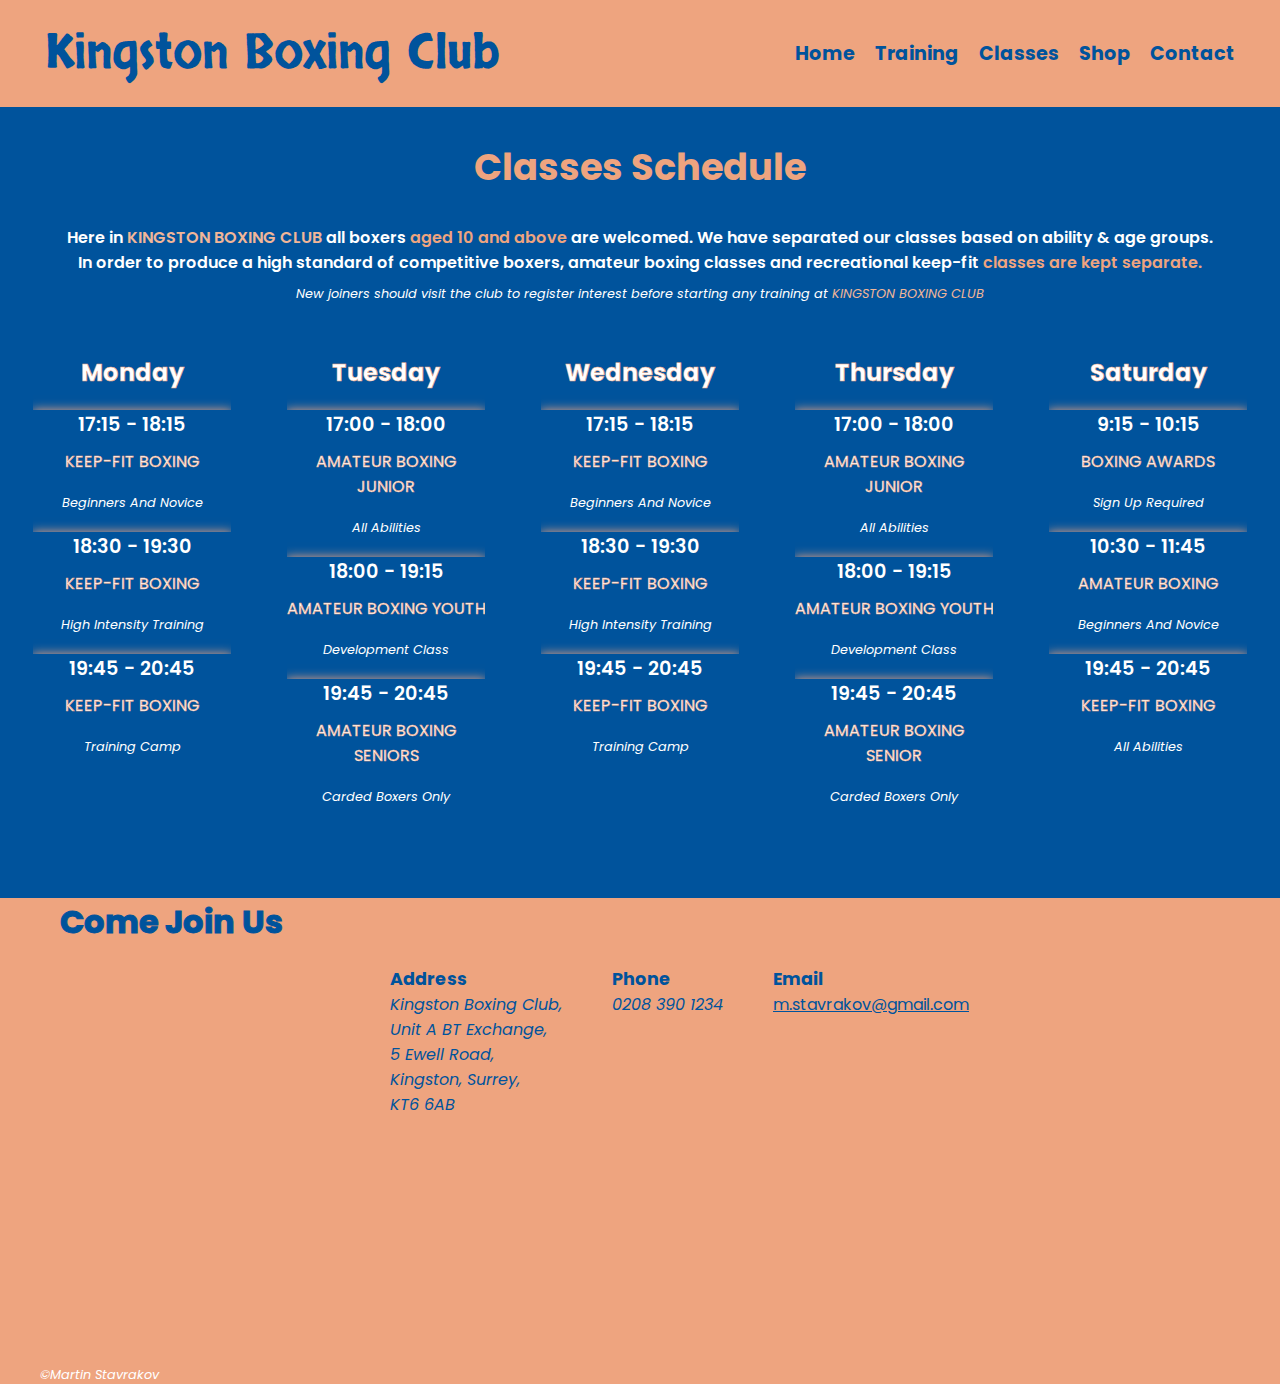
<file: classes.html>
<!DOCTYPE html>
<html lang="en">
<head>
    <meta charset="UTF-8">
    <meta http-equiv="X-UA-Compatible" content="IE=edge">
    <meta name="viewport" content="width=device-width, initial-scale=1.0">
    <link rel="stylesheet" href="./style.css">
    <link rel="icon" href="./images/favicon.ico" type="image/x-icon">
    <title>Kingston Boxing Classes</title>
</head>
<body>

    <!-- navigation bar -->
    <header class="navigation">
            <nav class="nav_flex container">
                <p class="logo">
                    <span style="--i:1">kingston</span>
                    <span style="--i:2">boxing</span>
                    <span style="--i:3">club</span>
                </p>
                <div class="nav_right_section">
                    <ul>
                        <li><a href="./index.html">Home</a></li>
                        <li><a href="./training.html">Training</a></li>
                        <li><a href="./classes.html">Classes</a></li>
                        <li><a href="./shop.html">Shop</a></li>
                        <li><a href="./contact.html">Contact</a></li>
                    </ul>
                </div>
            </nav>
    </header>

    <section>
        <div class="classes">
            <h2>Classes Schedule</h2>
            <p class="classes_text">Here in <span class="club_name">kingston boxing club</span> all boxers <span class="important_text">aged 10 and above</span> are welcomed. We have separated our classes based on
            ability &amp; age groups. In order to produce a high standard of competitive boxers, amateur boxing classes and recreational keep-fit <span class="important_text">classes
            are kept separate.</span></p>
            <p class="new_joiners">New joiners should visit the club to register interest before starting any training at <span class="club_name">kingston boxing
            club</span></p>
        </div>
        <div class="classes_table">
                <table class="table_box">
                    <tr>
                        <th>Monday</th>
                    </tr>
                    <tr class="border_top">
                        <td class="classes_time">17:15 - 18:15</td>
                        <td class="class_type">keep-fit boxing</td>
                        <td class="small_text">beginners and novice</td>
                    </tr>
                    <tr class="border_top">
                        <td class="classes_time">18:30 - 19:30</td>
                        <td class="class_type">keep-fit boxing</td>
                        <td class="small_text">high intensity training</td>
                    </tr>
                    <tr class="border_top">
                        <td class="classes_time">19:45 - 20:45</td>
                        <td class="class_type">keep-fit boxing</td>
                        <td class="small_text">training camp</td>
                    </tr>
                </table>
    
            <table class="table_box">
                <tr>
                    <th>Tuesday</th>
                </tr>
                <tr class="border_top">
                    <td class="classes_time">17:00 - 18:00</td>
                    <td class="class_type">amateur boxing junior</td>
                    <td class="small_text">all abilities</td>
                </tr>
                <tr class="border_top">
                    <td class="classes_time">18:00 - 19:15</td>
                    <td class="class_type">amateur boxing youth</td>
                    <td class="small_text">development class</td>
                </tr>
                <tr class="border_top">
                    <td class="classes_time">19:45 - 20:45</td>
                    <td class="class_type">amateur boxing seniors</td>
                    <td class="small_text">carded boxers only</td>
                </tr>
            </table>
    
            <table class="table_box">
                <tr>
                    <th>Wednesday</th>
                </tr>
                <tr class="border_top">
                    <td class="classes_time">17:15 - 18:15</td>
                    <td class="class_type">keep-fit boxing</td>
                    <td class="small_text">beginners and novice</td>
                </tr>
                <tr class="border_top">
                    <td class="classes_time">18:30 - 19:30</td>
                    <td class="class_type">keep-fit boxing</td>
                    <td class="small_text">high intensity training</td>
                </tr>
                <tr class="border_top">
                    <td class="classes_time">19:45 - 20:45</td>
                    <td class="class_type">keep-fit boxing</td>
                    <td class="small_text">training camp</td>
                </tr>
            </table>
    
            <table class="table_box">
                <tr>
                    <th>Thursday</th>
                </tr>
                <tr class="border_top">
                    <td class="classes_time">17:00 - 18:00</td>
                    <td class="class_type">amateur boxing junior</td>
                    <td class="small_text">all abilities</td>
                </tr>
                <tr class="border_top">
                    <td class="classes_time">18:00 - 19:15</td>
                    <td class="class_type">amateur boxing youth</td>
                    <td class="small_text">development class</td>
                </tr>
                <tr class="border_top">
                    <td class="classes_time">19:45 - 20:45</td>
                    <td class="class_type">amateur boxing senior</td>
                    <td class="small_text">carded boxers only</td>
                </tr>
            </table>
    
            <table class="table_box">
                <tr>
                    <th>Saturday</th>
                </tr>
                <tr class="border_top">
                    <td class="classes_time">9:15 - 10:15</td>
                    <td class="class_type">boxing awards</td>
                    <td class="small_text">sign up required</td>
                </tr>
                <tr class="border_top">
                    <td class="classes_time">10:30 - 11:45</td>
                    <td class="class_type">amateur boxing</td>
                    <td class="small_text">beginners and novice</td>
                </tr>
                <tr class="border_top">
                    <td class="classes_time">19:45 - 20:45</td>
                    <td class="class_type">keep-fit boxing</td>
                    <td class="small_text">all abilities</td>
                </tr>
            </table>
        </div>
    </section>

    <!-- footer -->
    <footer>
        <div class="container footer">
                <h1 class="footer_header">come join us</h1>
                    <div class="location" role="contentinfo">
                        <iframe src="https://www.google.com/maps/embed?pb=!1m14!1m8!1m3!1d9957.901648277917!2d-0.2985214!3d51.3943188!3m2!1i1024!2i768!4f13.1!3m3!1m2!1s0x48760bcead9e3f2f%3A0xa30fccbc9b4dee8e!2skingston%20Boxing%20Club!5e0!3m2!1sen!2suk!4v1694641421431!5m2!1sen!2suk" style="border:0;" allowfullscreen="" loading="lazy" referrerpolicy="no-referrer-when-downgrade"></iframe>
                    
                        <div class="location_details">
                            <div>
                                <h4>address</h4>
                                <p>Kingston Boxing Club,<br>
                                    Unit A BT Exchange,<br>
                                    5 Ewell Road,<br>
                                    Kingston, Surrey,<br>
                                    KT6 6AB</p>
                            </div>
                            <div>
                                <h4>phone</h4>
                                <p>0208 390 1234</p>
                            </div>
                            <div>
                                <h4>email</h4>
                                <a class="email" href="mailto: m.stavrakov@gmail.com">m.stavrakov@gmail.com</a>
                            </div>
                        </div>
                    </div>
                <p class="copyright">&copy;Martin Stavrakov</p>
        </div>
    </footer>
</body>
</html>
</file>
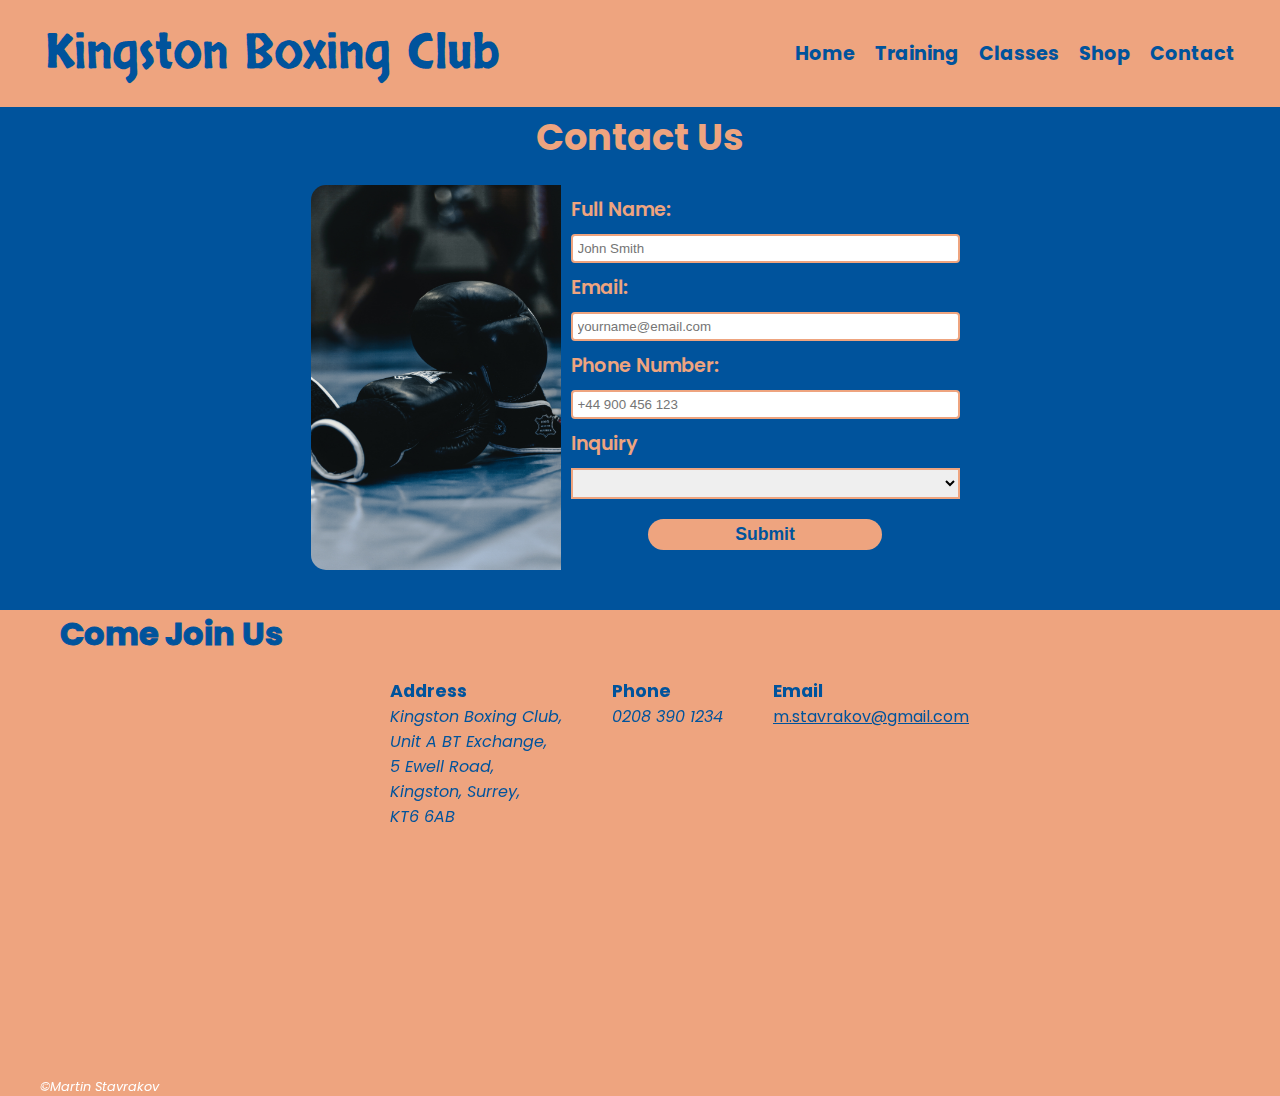
<file: contact.html>
<!DOCTYPE html>
<html lang="en">
<head>
    <meta charset="UTF-8">
    <meta http-equiv="X-UA-Compatible" content="IE=edge">
    <meta name="viewport" content="width=device-width, initial-scale=1.0">
    <link rel="stylesheet" href="./style.css">
    <link rel="icon" href="./images/favicon.ico" type="image/x-icon">
    <title>Contact Us</title>
</head>
<body>
        <!-- navigation bar -->
        <header class="navigation">
            <nav class="nav_flex container">
                <p class="logo">
                    <span style="--i:1">Kingston</span>
                    <span style="--i:2">boxing</span>
                    <span style="--i:3">club</span>
                </p>
                <div class="nav_right_section">
                    <ul>
                        <li><a href="./index.html">Home</a></li>
                        <li><a href="./training.html">Training</a></li>
                        <li><a href="./classes.html">Classes</a></li>
                        <li><a href="./shop.html">Shop</a></li>
                        <li><a href="./contact.html">Contact</a></li>
                    </ul>
                </div>
            </nav>
        </header>

    <section class="contact">
        <h2>Contact us</h2>
            <div class="form_contact">
                <img class="contact_img" src="./images/bogdan-yukhymchuk-XmvuWRDimrg-unsplash.jpg" alt="boxing gloves">
                    <form action="#" class="form" name="boxing-contact" autocomplete="on">
                        <label for="full-name">Full Name:</label>
                        <input type="text" class="input" placeholder="John Smith" name="full-name" autocomplete="name" minlength="4" aria-label="full-name" id="full-name" tabindex="3" required/>
                        <label for="email">Email:</label>
                        <input type="text" class="input" placeholder="yourname@email.com" autocomplete="email" id="email" required/>
                        <label for="phone-number">Phone Number:</label>
                        <input type="text" name="phone-number" id="number" class="input" placeholder="+44 900 456 123">
            
                        <label for="inquiry">Inquiry</label>
                        <select name="inquiry" id="inquiry" class="input" placeholder="What is your question?">
                            <option value=""></option>
                            <option value="Can I just turn up and train or do I have to book in advance?">Can I just turn up and train or do I have to book in advance?</option>
                            <option value="How do I join a Junior/Youth session?">How do I join a Junior/Youth session?</option>
                            <option value="What do I need to bring?">What do I need to bring?</option>
                            <option value="Can Parents/Partners stay to watch?">Can Parents/Partners stay to watch?</option>
                            <option value="How can I pay?">How can I pay?</option>
                            <option value="Other">Other</option>
                            </select>
                        <button class="form_btn">submit</button>
                    </form>
            </div>
    </section>

        <!-- footer -->
    <footer>
        <div class="container footer">
            <h1 class="footer_header">come join us</h1>
                <div class="location" role="contentinfo">
                    <iframe src="https://www.google.com/maps/embed?pb=!1m14!1m8!1m3!1d9957.901648277917!2d-0.2985214!3d51.3943188!3m2!1i1024!2i768!4f13.1!3m3!1m2!1s0x48760bcead9e3f2f%3A0xa30fccbc9b4dee8e!2sKingston%20Boxing%20Club!5e0!3m2!1sen!2suk!4v1694641421431!5m2!1sen!2suk" style="border:0;" allowfullscreen="" loading="lazy" referrerpolicy="no-referrer-when-downgrade"></iframe>
                        
                        <div class="location_details">
                            <div>
                                <h4>address</h4>
                                <p>Kingston Boxing Club,<br>
                                        Unit A BT Exchange,<br>
                                        5 Ewell Road,<br>
                                        Kingston, Surrey,<br>
                                        KT6 6AB</p>
                            </div>
                            <div>
                                <h4>phone</h4>
                                <p>0208 390 1234</p>
                            </div>
                            <div>
                                <h4>email</h4>
                                <a class="email" href="mailto: m.stavrakov@gmail.com">m.stavrakov@gmail.com</a>
                            </div>
                        </div>
                </div>
                    <p class="copyright">&copy;Martin Stavrakov</p>        
                </div>
    </footer>
</body>
</html>
</file>
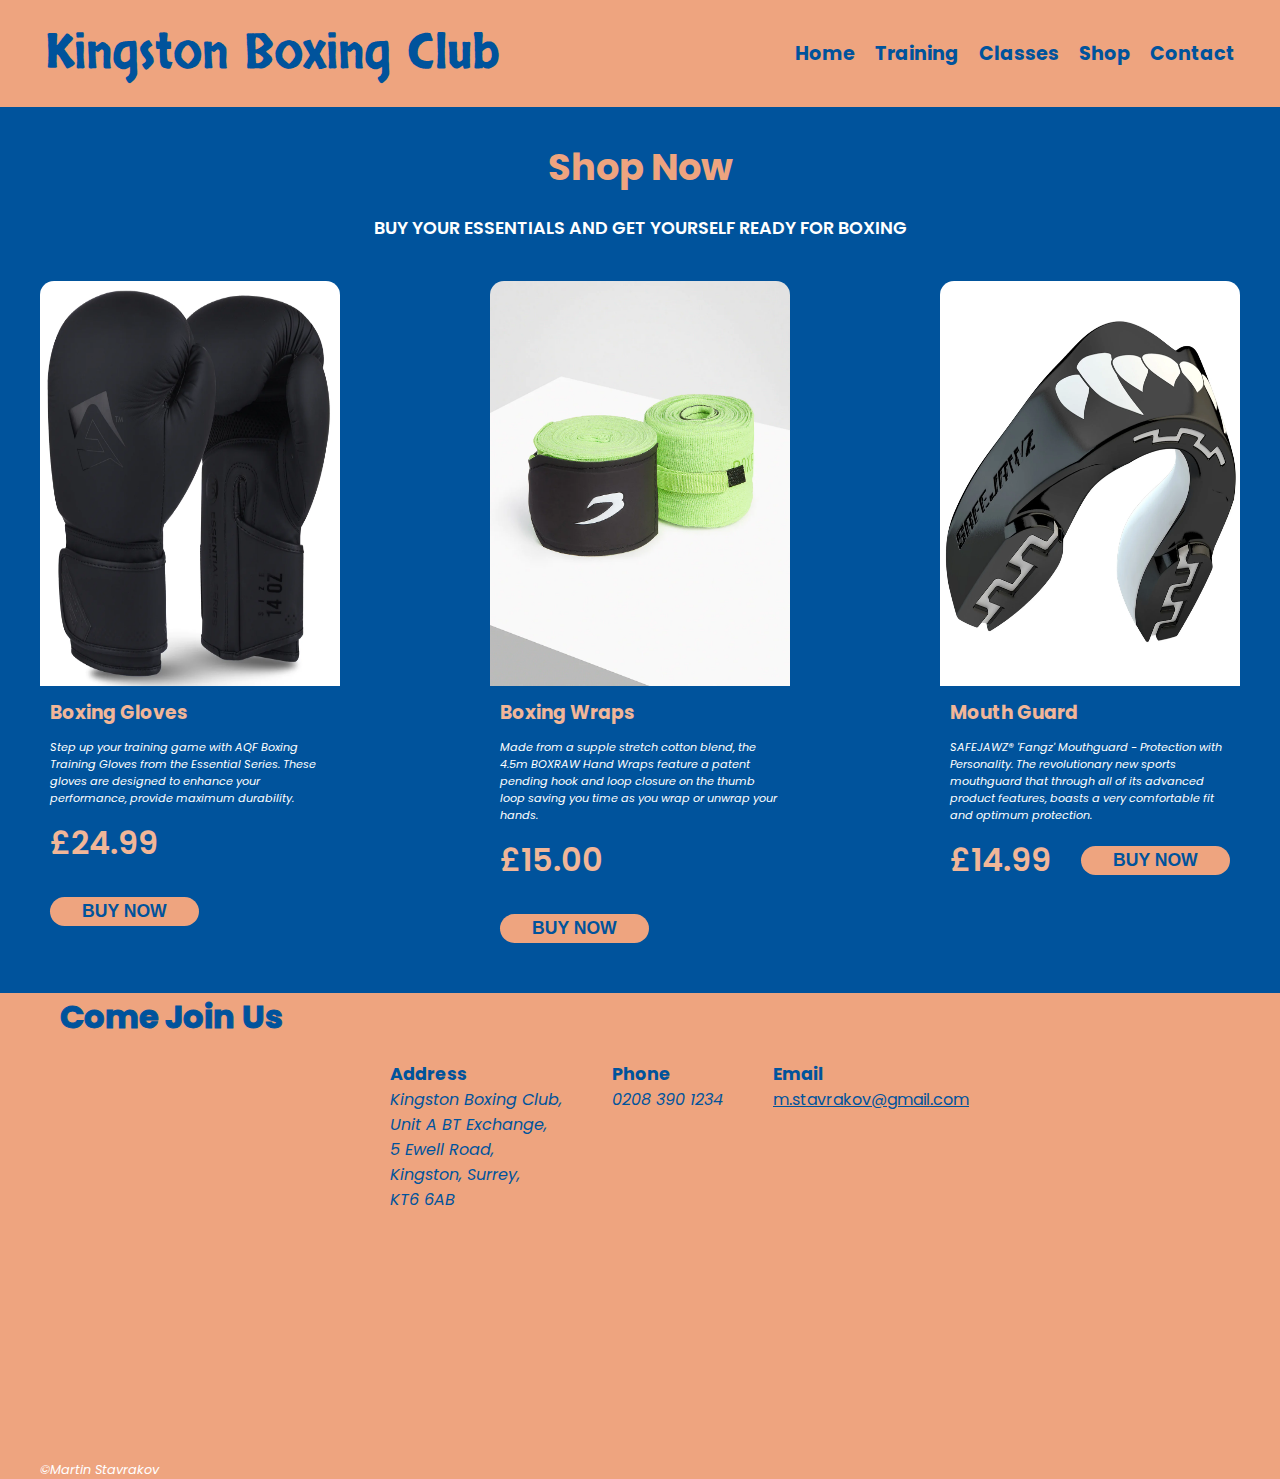
<file: shop.html>
<!DOCTYPE html>
<html lang="en">
<head>
    <meta charset="UTF-8">
    <meta http-equiv="X-UA-Compatible" content="IE=edge">
    <meta name="viewport" content="width=device-width, initial-scale=1.0">
    <link rel="stylesheet" href="./style.css">
    <link rel="icon" href="./images/favicon.ico" type="image/x-icon">
    <title>Boxing Equipment Shop</title>
</head>
<body>
        <!-- navigation bar -->
    <header class="navigation">
            <nav class="nav_flex container">
                <p class="logo">
                    <span style="--i:1">Kingston</span>
                    <span style="--i:2">boxing</span>
                    <span style="--i:3">club</span>
                </p>
                <div>
                    <ul>
                        <li><a href="./index.html">Home</a></li>
                        <li><a href="./training.html">Training</a></li>
                        <li><a href="./classes.html">Classes</a></li>
                        <li><a href="./shop.html">Shop</a></li>
                        <li><a href="./contact.html">Contact</a></li>
                    </ul>
                </div>
            </nav>
    </header>

    <section class="shop">
        <h2>Shop now</h2>
        <p class="shop_slogan">Buy your essentials and get yourself ready for boxing</p>
        <div class="shop_container">

            <div class="shop_box">
                <img class="img_shop" src="./images/boxing_gloves.jpg.webp" alt="boxing gloves">
                <h3>Boxing Gloves</h3>
                <p class="description">Step up your training game with AQF Boxing Training Gloves from the Essential Series. These gloves are designed to enhance your performance, provide maximum durability.</p>

                <div class="price_btn">
                    <p class="price">
                        £24.99
                    </p>
                    <button class="btn">
                    <a href="https://uk.aqfsports.com/products/aqf-boxing-training-gloves-essential-series?variant=39348940701799&currency=GBP&utm_medium=product_sync&utm_source=google&utm_content=sag_organic&utm_campaign=sag_organic&utm_campaign=google_shopping_campaign&utm_source=google&utm_medium=smart_campaign&gad=1&gclid=Cj0KCQjwmICoBhDxARIsABXkXlLioDDNfQn37cF0ybCihfnOV4Sh3Zd_qYiEVKPG7gGuyxkxXge7sb0aAr7CEALw_wcB" target="_blank">buy now</a>
                    </button>
                </div>
            </div>
        
            <div class="shop_box">
                <img class="img_shop" src="./images/boxing_wraps.jpg.webp" alt="boxing wraps">
                <h3>Boxing Wraps</h3>
                <p class="description">Made from a supple stretch cotton blend, the 4.5m BOXRAW Hand Wraps feature a patent pending hook and loop closure on the thumb loop saving you time as you wrap or unwrap your hands. </p>

                <div class="price_btn">
                    <p class="price">
                        £15.00
                    </p>
                    <button class="btn">
                        <a href=https://uk.boxraw.com/products/4-5m-hand-wraps-neon-green target="_blank">buy now</a>
                    </button>
                </div>
            </div>
        
            <div class="shop_box">
                <img class="img_shop" src="./images/mouth-guard.jpg.webp" alt="boxing gloves">
                <h3>Mouth Guard</h3>
                <p class="description">SAFEJAWZ® 'Fangz' Mouthguard - Protection with Personality. The revolutionary new sports mouthguard that through all of its advanced product features, boasts a very comfortable fit and optimum protection.</p>
    
                    <div class="price_btn">
                        <p class="price">
                            £14.99
                        </p>
                        
                            <button class="btn">
                                <a href="https://www.safejawz.com/products/safejawz-extro-series-self-fit-fangz-mouthguard?variant=21666707207&currency=GBP&utm_medium=product_sync&utm_source=google&utm_content=sag_organic&utm_campaign=sag_organic&tw_source=google&tw_adid=&tw_campaign=20381425142&gclid=CjwKCAjwu4WoBhBkEiwAojNdXpNGK4Jbuhks8_YdL95IiMiAdQ_kuDUqGV3IeEWKfjH6YX7UMvqrQxoC5jsQAvD_BwE" target="_blank">buy now</a>
                            </button> 
                    </div>
            </div>
        </div>
    </section>

        <!-- footer -->
        <footer>
            <div class="container footer">
                    <h1 class="footer_header">come join us</h1>
                        <div class="location" role="contentinfo">
                            <iframe src="https://www.google.com/maps/embed?pb=!1m14!1m8!1m3!1d9957.901648277917!2d-0.2985214!3d51.3943188!3m2!1i1024!2i768!4f13.1!3m3!1m2!1s0x48760bcead9e3f2f%3A0xa30fccbc9b4dee8e!2sKingston%20Boxing%20Club!5e0!3m2!1sen!2suk!4v1694641421431!5m2!1sen!2suk" style="border:0;" allowfullscreen="" loading="lazy" referrerpolicy="no-referrer-when-downgrade"></iframe>
                        
                            <div class="location_details">
                                <div>
                                    <h4>address</h4>
                                    <p>Kingston Boxing Club,<br>
                                        Unit A BT Exchange,<br>
                                        5 Ewell Road,<br>
                                        Kingston, Surrey,<br>
                                        KT6 6AB</p>
                                </div>
                                <div>
                                    <h4>phone</h4>
                                    <p>0208 390 1234</p>
                                </div>
                                <div>
                                    <h4>email</h4>
                                    <a class="email" href="mailto: m.stavrakov@gmail.com">m.stavrakov@gmail.com</a>
                                </div>
                            </div>
                        </div>
                            <p class="copyright">&copy;Martin Stavrakov</p>            
                        </div>
        </footer>
</body>
</html>
</file>
<file: style.css>
@import url('https://fonts.googleapis.com/css2?family=Poppins:ital,wght@0,400;0,600;0,700;0,900;1,400&display=swap');
@import url('https://fonts.googleapis.com/css2?family=Skranji&display=swap');
*, *::before, *::after{
    margin: 0;
    padding: 0;
    box-sizing: border-box;
    scroll-behavior: smooth;
}

:root{
    --primary-color: #00539C;
    --primary-color-contrast: #EEA47F;
    --secondary-color:#f1b698;
    --font-size: 1rem;
    --small-font-size: .8rem;
}

body{
    background-color: var(--primary-color);
    color: white;
    font-family: 'Poppins', sans-serif;
}

.container{
    display: flex;
    justify-content: space-between;
    flex-wrap: nowrap;
    gap: 20px;
    width: 100%;
    max-width: 1200px;
    margin: 0 auto;
    position: relative;
}

/* nav bar */

.navigation{
    position: sticky;
    top: 0;
    z-index: 1;
    background-color: var(--primary-color-contrast);
    padding: 1em 0;
    text-align: center;
    border-bottom: solid 2px var(--primary-color);
}

.logo{
    font-family: 'Skranji', sans-serif;
    font-size: 3rem;
    color: var(--primary-color);
    text-transform: capitalize;
    position: relative;
    cursor: default;
}

.logo span{
    position: relative;
    display: inline-block;
    animation: flip 2s ease-in-out;
    animation-delay: calc(.2s * var(--i));
}

@keyframes flip{
    0%,80%{
        transform: rotateY(360deg);
    }
}

.nav_flex{
    display: flex;
    justify-content: space-between;
    align-items: center;
    flex-wrap: wrap;
    gap: 50px;
    padding: 5px;
    
}

ul{
    display: flex;
    gap: 20px;
    list-style: none;
    font-weight: 700;
    font-size: 1.2rem;
    margin: 0;
    padding: 0;
}

a{
    text-decoration: none;
    color: var(--primary-color);
}

li{
    position: relative;
}

li::after{
    content: '';
    position: absolute;
    width: 100%;
    transform: scaleX(0);
    height: 3px;
    bottom: 0;
    left: 0;
    background-color: var(--primary-color);
    transform-origin: center;
    transition: transform 0.25s ease-out;
}

li:hover::after{
    transform: scaleX(1);
    transform-origin: center;
}

/* about section */

.about{
    margin: 60px 0 40px 100px;
    border-radius: 17px;
    transition: all ease 0.2s;
    box-shadow: 0px 5px 10px 0px var(--primary-color-contrast); 
    width: 70%;
}

.about:hover{
    transform: translateY(-2px);
    box-shadow: 0px 10px 20px 2px var(--primary-color-contrast);
}

.img_about{
    max-width: 40%;
    border-radius: 14px 0 0 14px;
    object-fit: cover;
    object-position: 20%;
}

.about_box{
    display: flex;
    flex-direction: column;
    align-items: center;
    max-width: 100%;
}

h2{
    color: var(--primary-color-contrast);
    text-align: center;
    font-size: 2.3rem;
    font-weight: 700;
    text-transform: capitalize;
    -webkit-text-stroke: 1px solid var(--primary-color);
}

.about_text{
    padding-right: 10px;
    text-align:justify;
    margin-right: 10px;
    font-size: var(--font-size);
}

.club_name{
    text-transform: uppercase;
    color: var(--secondary-color);
}

.about_socials{
    display: flex;
    gap: 90px;
    justify-content: space-evenly;
    padding: 20px 0 20px 0;
}

.about_socials>a{
    color: var(--primary-color-contrast);
}

/* training section */

.training{
    margin: 60px 50px 40px 300px;
    border-radius: 15px;
    transition: all ease 0.2s;
    box-shadow: 0px 5px 10px 0px var(--primary-color-contrast); 
    width: 70%;
}

.training:hover{
    transform: translateY(-2px);
    box-shadow: 0px 10px 20px 2px var(--primary-color-contrast);
}

.training_box{
    display: flex;
    flex-direction: column;
    margin: 0 0 20px 20px;
}

.small_text{
    margin-top: 10px;
    font-style: italic;
    font-size: var(--small-font-size);
}

.img_training{
    width: 40%;
    border-radius: 0 14px 14px 0;
    object-fit: cover;
    object-position: 20%;
}

.video_box{
    display: flex;
    flex-direction: column;
    justify-content: center;
    align-items: center;
    margin: 0 auto;
}

.video_box--text{
    padding: 30px 60px 10px 60px;
    font-size: var(--font-size);
    font-weight: 600;
}

.youtube_video{
    width: 80%;
    border-radius: 15px;
}

.youtube_video:hover{
    transform: translateY(-2px);
    box-shadow: 0px 10px 20px 2px var(--primary-color-contrast);
}

/* classes section */

.classes_main{
    margin: 60px 0 20px 100px;
    border-radius: 17px;
    transition: all ease 0.2s;
    box-shadow: 0px 5px 10px 0px var(--primary-color-contrast); 
    width: 70%;
    display: flex;
}

.classes_main:hover{
    transform: translateY(-2px);
    box-shadow: 0px 10px 20px 2px var(--primary-color-contrast);
}

.classes_main--img{
    width: 40%;
    border-radius: 14px 0 0 14px;
    object-fit: cover;
    object-position: 20%;
}

.classes_main--text{
    display: flex;
    flex-direction: column;
    max-width: 100%;
    padding: 0 20px 20px 20px;
}

.follow_links{
    margin-top: 10px;
}

.link{
    color: var(--primary-color-contrast);
    padding: 10px 0 0 0;
    font-style: italic;
    font-weight: 600;
    position: relative;
    max-width: 100%;
}

.link::after{
    content: '';
    position: absolute;
    width: 100%;
    transform: scaleX(0);
    height: 3px;
    bottom: -4px;
    left: 0;
    background-color: var(--primary-color-contrast);
    transform-origin: center;
    transition: transform 0.25s ease-out;
}

.link:hover::after{
    transform: scaleX(1);
    transform-origin: center;
}

.classes{
    margin-top: 30px;
}

.classes_text{
    text-align: center;
    padding: 30px 60px 10px 60px;
    font-size: var(--font-size);
    font-weight: 600;
}

.new_joiners{
    text-align: center;
    font-size: var(--small-font-size);
    padding: 0 60px 30px 60px;
    font-style: italic;
}

.important_text{
    color: var(--primary-color-contrast);
}

.classes_table{
    display: flex;
    /* flex-wrap: wrap; */
    justify-content: center;
    justify-content: space-between;
    gap: 50px;
    padding: 0 30px 50px 30px;
    margin: 0 auto;
    position: relative;
}

.class_type{
    text-transform: uppercase;
    -webkit-text-stroke: .5px var(--primary-color-contrast)
}

.border_top{
    box-shadow: 0 0 10px var(--primary-color-contrast);
    clip-path: inset(-30px 1px 0 1px);
}

tr{
    display: flex;
    flex-direction: column;
    gap: 10px;
    justify-content: space-between;
    align-items: center;
    margin-top: 20px;
    text-align: center;
    width: 100%;
}

th{
    font-size: 1.5rem;
    -webkit-text-stroke: .5px var(--primary-color-contrast);
}

td{
    text-transform: capitalize;
}

.classes_time{
    font-size: 1.2rem;
    font-weight: 600;
}

.table_box{
    border-radius: 15px;
    transition: all ease 0.2s;
    flex-grow: 2;
    flex-basis: auto;
    width: 16%;
}

.table_box:hover{
    transform: translateY(-2px);
    box-shadow: 0px 10px 20px 2px var(--primary-color-contrast);
}

/* shop section */

.shop{
    margin-top: 30px;
}

.shop_container{
    display: flex;
    justify-content: space-between;
    gap: 40px;
    flex-wrap: wrap;
    margin: 40px;
}

.img_shop{
    width: 100%;
    height: 45vh;
    border-radius: 14px 14px 0 0;
}

.shop_box{
    display: flex;
    flex-direction: column;
    gap: 12px;
    border-radius: 15px;
    width: 25%;
}

.shop_box:hover{
    border-radius: 15px;
    transform: translateY(-2px);
    box-shadow: 0px 10px 20px 2px var(--primary-color-contrast);
}

.shop_slogan{
    text-align: center;
    margin-top: 20px;
    text-transform: uppercase;
    font-weight: 600;
    font-size: 1.1rem;
}

.price_btn{
    display: flex;
    align-items: center;
    flex-wrap: wrap;
    gap: 30px;
    margin: 0 10px 10px 10px;
}

.price{
    font-size: 2rem;
    font-weight: 600;
    color: var(--secondary-color);
}

h3{
    color: var(--secondary-color);
    margin-left: 10px;
}

.description{
    font-style: italic;
    font-size: .7rem;
    margin: 0 10px;
}

.btn{
    background: none;
    border: none;
    border-radius: 10em;
    background-color: var(--primary-color-contrast);
    padding: .25rem 2rem;
    cursor: pointer;
    font-size: 1.1rem;
    text-transform: uppercase;
    font-weight: 600;
}

.btn:hover{
    background-color: var(--secondary-color);
    border: 3px solid var(--primary-color-contrast);
}

/* contact section */

.contact{
    display: grid;
    place-items: center;
} 

.contact_img{
    width: 250px;
    border-radius: 15px 0 0 15px;
    object-fit: cover;
    object-position: 20%;
}

.form_contact{
    display: flex;
    justify-content: center;
    flex-wrap: wrap;
    border-radius: 15px;
    margin-top: 20px;
}

.form_contact:hover{
    transform: translateY(-2px);
    box-shadow: 0px 10px 20px 2px var(--primary-color-contrast);
}

form{
    display: flex;
    flex-direction: column;
    gap: 10px;
    padding: 10px 10px;
    border-radius: 0 15px 15px 0;
}

label{
    font-size: 1.2rem;
    font-weight: 600;
    color: var(--primary-color-contrast);
    font-weight: 600;
}

input{
    border: solid 2px var(--primary-color-contrast);
    padding: 5px;
    border-radius: .25rem;
}

select{
    border: solid 2px var(--primary-color-contrast);
    padding: 5px;
}

.form_btn{
    cursor: pointer;
    background: var(--primary-color-contrast);
    color: var(--primary-color);
    border: none;
    border-radius: 40px;
    width: 60%;
    padding: 5px 5px;
    margin: 10px 0;
    align-self: center;
    font-weight: 600;
    text-transform: capitalize;
    font-size: 1.1rem;
}

.form_btn:hover{
    background: var(--secondary-color);
    text-transform: uppercase;
    font-weight: 600;
}

/* footer */

footer{
    margin-top: 40px;
    background: var(--primary-color-contrast);
}

.footer{
    display: flex;
    flex-direction: column;
    flex-wrap: wrap;
    justify-content: flex-start;
}

.footer_header{
    text-transform: capitalize;
    color: var(--primary-color);
    margin-left: 20px;
}

.location{
    display: flex;
    align-items: center;
    gap: 30px;
    margin: 0;
    padding: 0 20px 20px 20px;
}

.location_details{
    display: flex;
    align-self: baseline;
    flex-wrap: wrap;
    gap: 50px;
    color: var(--primary-color);
}

iframe{
   max-width: 100%;
   height: 40vh;
}

h1{
    -webkit-text-stroke: 1px var(--primary-color);
}

h4{
    text-transform: capitalize;
    font-size: 1.1rem;
}

.location_details p{
    font-style: italic;
}

.email{
    text-decoration: underline;
}

.copyright{
    font-style: italic; 
    font-size: .8rem;
}

.arrow{
    color: var(--primary-color-contrast);
}

@media screen and (767px <= width <= 1023px){
    .nav_flex{
        align-items: center;
        justify-content: center;
        margin: 0 auto;
    }

    .img_about{
        max-width: 100%;
        border-radius: 14px 14px 0 0;
    }

    .about_box{
        padding: 0 20px;
        margin: 0 auto;
    }

    .img_training{
        width: 100%;
        height: 330.66px;
        border-radius:0 0 14px 14px;
        object-fit: cover;
        object-position: 100% 0%;
    }

    .training_box{
        padding: 0 20px;
        margin: 0 auto;
    }

    .classes_main--img{
        width: 100%;
        height: 330.66px;
        border-radius: 13px 13px 0 0;
    }

    .classes_main--text{
        padding: 0 20px 20px 20px;
        margin: 0 auto;
    }

    .shop_container{
        display: flex;
        flex-direction: column;
        justify-content: center;
        align-items: center;
        gap: 40px;
    }

    .shop_box{
        width: 80%;
    }

    .img_shop{
        height: 70vh;
    }

    .container{
        flex-wrap: wrap;
        margin: 40px auto;
        width: 90%;
    }

    .classes_table{
        flex-direction: column;
        align-items: center;
        justify-content: center;
    }

    .table_box{
        width: 100%;
    }

    .navigation{
        position: relative;
    }
} 

@media screen and (max-width: 767px){
    .location{
        display: flex;
        flex-direction: column;
        padding-bottom: 20px;
    }

    .footer{
        justify-content: center;
        align-items: center;
    }

    .container{
        flex-wrap: wrap;
        margin: 40px auto;
        width: 90%;
    }

    .nav_flex{
        align-items: center;
        justify-content: center;
        margin: 0 auto;
    }

    .img_about{
        max-width: 100%;
        border-radius: 14px 14px 0 0;
    }

    .about_box{
        padding: 0 20px;
        margin: 0 auto;
    }

    .img_training{
        width: 100%;
        border-radius:0 0 14px 14px;
        object-fit: cover;
        object-position: 100% 0%;
    }

    .training_box{
        padding: 0 20px;
        margin: 0 auto;
    }

    .classes_main--img{
        width: 100%;
        border-radius: 13px 13px 0 0;
    }

    .classes_main--text{
        padding: 0 20px 20px 20px;
        margin: 0 auto;
    }

    .shop_container{
        align-items: center;
        justify-content: center;
        margin: 0 auto;
    }

    .shop_box{
        width: 80%;
    }

    form{
        padding: 0;
        margin: 0 auto;
        width: 90%;
    }

    .form_contact{
        width: 90%;
    }

    .contact_img{
        width: 100%;
        height: 40vh;
        border-radius: 15px 15px 0 0;
    }

    ul{
        font-size: 1rem;
    }
    .navigation{
        position: relative;
    }

    .classes_table{
        flex-direction: column;
        align-items: center;
        justify-content: center;
    }

    .table_box{
        width: 100%;
    }
}
</file>
